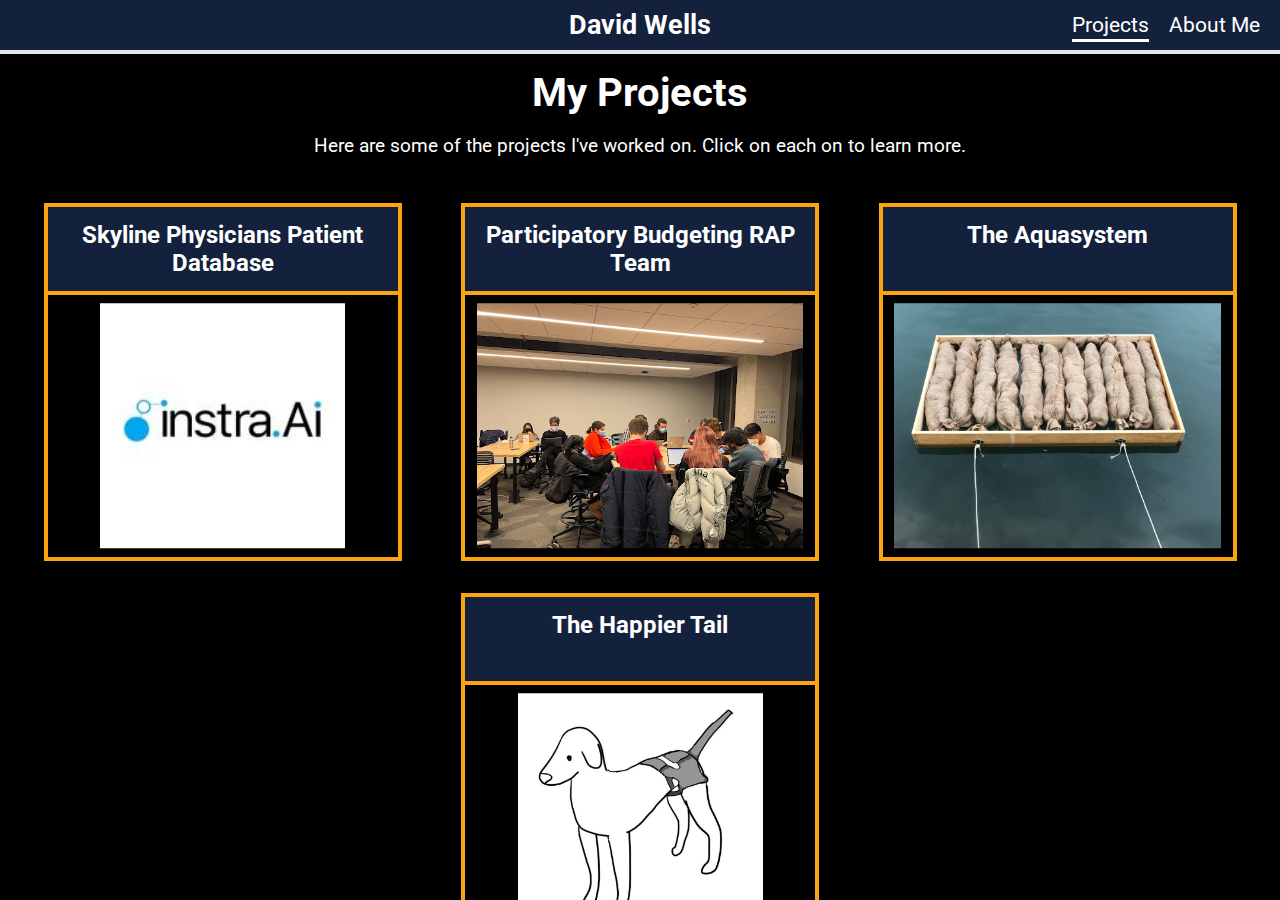
<file: index.html>
<!DOCTYPE html>
<html lang="en">
   <head>
      <title>David Wells</title>
      <link rel="stylesheet" href="styles.css">
      <script src="main.js"></script>
      <link href="https://fonts.googleapis.com/icon?family=Material+Icons"
      rel="stylesheet">
      <link rel="preconnect" href="https://fonts.googleapis.com">
      <link rel="preconnect" href="https://fonts.gstatic.com" crossorigin>
      <link href="https://fonts.googleapis.com/css2?family=Roboto:wght@300&display=swap" rel="stylesheet">
   </head>
   <body>
      <nav>
         <ul>
            <!-- <li class="home-button"><a href="index.html"><i class="material-icons">home</i></a></li> -->
            <li class="nav-title">David Wells</li>
            <li aria-current="page"><a href="index.html">Projects</a></li>
            <li><a href="about.html">About Me</a></li>
         </ul>
      </nav>
      <main class="scrollable">
         <div class="project-aboutme">
            <h1 class="about-title">
               My Projects
            </h1>
            <p class="about-text">
               Here are some of the projects I've worked on. Click on each on to learn more.
            </p>
         </div>
         <div class="projects-wrapper">
            <section id="my-projects"></section>
            <script>
               createProjects(projects, "#my-projects");
            </script>
         </div>
      </main>
   </body>
</html>
</file>
<file: styles.css>
:root {
    --base: #000000;
    --acc1: #14213D;
    --acc2: #FCA311;
    --acc3: #E5E5E5;
    --main: #FFFFFF;
}

html, body {
    height: 100%;
    width: 100%;
    margin: 0;
    overflow: hidden;
    font-family: 'Roboto', sans-serif;
    color: var(--main);
    display: flex;
    flex-flow: column;
}

nav {
    background-color: var(--acc1);
    /* position: fixed; */
    top: 0px;
    width: 100%;
    /* height: 50px; */
    height: 7%;
    border-bottom: 4px solid var(--acc3);
    /* box-shadow: 0px 10px 10px var(--acc3); */
    font-size: 16pt;
    flex: 0 0 50px;
}

nav ul {
	list-style-type: none;
	margin: 0px;
	padding: 0px;
    height: 100%;
    width: 100%;
    display: flex;
    flex-direction: row;
    flex-wrap: nowrap;
    /* justify-content: flex-end; */
    align-items: center;
}

nav li {
	/* display: inline-flex; */
    /* float: right; */
    flex: 0 1 auto;
    margin: 0px 20px 0px 0px;
    /* width: auto; */
    height: 50px;
    line-height: 50px;
    vertical-align: middle;
    justify-content: center;
}

nav li.nav-title {
    /* position: fixed; */
    flex: 0 0 200px;
    /* justify-self: center; */
    /* width: 200px; */
    /* left: 50%;
    transform: translateX(-100px); */
    /* margin-left: -100px; */
    margin-left: calc(50% - 100px);
    margin-right: auto;
    font-size: 20pt;
    font-weight: bold;
    text-align: center;
}

nav li.home-button {
    flex-basis: 50px;
    justify-self: flex-start;
    /* float: left; */
    margin-left: 20px;
    width: 50px;
    font-size: 1.5em;
}

nav li.home-button i {
    background-size: 50px;
}

nav a {
    text-decoration: none;
    color: var(--main);
}

nav a:visited {
    display: flex;
    color: var(--main);
}

nav [aria-current=page] {
    text-decoration: underline;
    text-decoration-thickness: 3px;
    text-underline-offset: 7px;
}

main {
    /* padding-top: 60px; */
    height: 93%;
    /* padding-left: 10px; */
    background-color: var(--base);
    margin: 0;
    padding: 0;
    flex: 1 1 auto;
}

.about-page {
    width: 100%;
    height: 100%;
    display: flex;
    flex-flow: row nowrap;
    justify-content: space-evenly;
    align-items: center;
}

.about-wrapper {
    flex: 3 3 75%;
    height: max-content;
    max-height: 90%;
    /* float: left;
    width: 70%;
    position: relative;
    top: 50%;
    transform: translateY(-50%); */
    margin: 0;
    /* vertical-align: middle;
    justify-content: center; */
    overflow-y: auto;
}

.about-text {
    width: 90%;
    margin-left: 5%;
    padding: 0;
    font-size: 14pt;
}

.about-title {
    text-align: center;
    font-size: 30pt;
    font-weight: bold;
    margin: 15px;
}

.about-text a {
    color: var(--main);
}

.about-subtitle {
    text-align: center;
    font-size: 24pt;
    margin: 10px;
}

.profile-pic-wrapper {
    flex: 1 1 25%;
    height: 100%;
    /* width: auto;
    margin: 0;
    margin-left: 70%;
    height: 100%; */
}

img.profile-pic {
    max-height: 80%;
    max-width: 80%;
    position: relative;
    top: 50%;
    left: 50%;
    transform: translate(-50%, -50%);
}

::-webkit-scrollbar {
    width: 10px;
}

::-webkit-scrollbar-track {
    box-shadow: inset 0 0 6px rgba(0, 0, 0, 0.3);
    outline: 1px solid var(--acc3);
    border-radius: 5px;
}

::-webkit-scrollbar-thumb {
    background-color: var(--main);
    border-radius: 5px;
}

#my-projects {
    display: flex;
    flex-direction: row;
    flex-wrap: wrap;
    justify-content: space-evenly;
}

.project-aboutme {
    margin: 0;
    padding: 0;
    width: 100%;
    text-align: center;
}

.projects-wrapper {
    margin-top: 30px;
}

.project {
    display: inline-block;
    width: 350px;
    height: 350px;
    outline: 4px solid var(--acc2);
    margin: 20px;
}

.project:hover {
    box-shadow: 10px 10px var(--acc3);
}

.project-name {
    width: 100%;
    height: 20%;
    padding-top: 4%;
    text-align: center;
    font-size: 18pt;
    font-weight: bold;
    background-color: var(--acc1);
    outline: 4px solid var(--acc2);
}

.project-desc {
    height: 66%;
    margin: 5% 4% 5% 4%;
    display: flex;
    padding-right: 2%;
    /* align-items: center; */
    overflow-y: auto;
    /* text-align: center; */
}

img.project-img {
    width: 100%;
    height: 70%;
    transform: translateY(5%);
    object-fit: contain;
}

.hidden {
    display: none;
}

.scrollable {
    overflow-y: auto;
}
</file>
